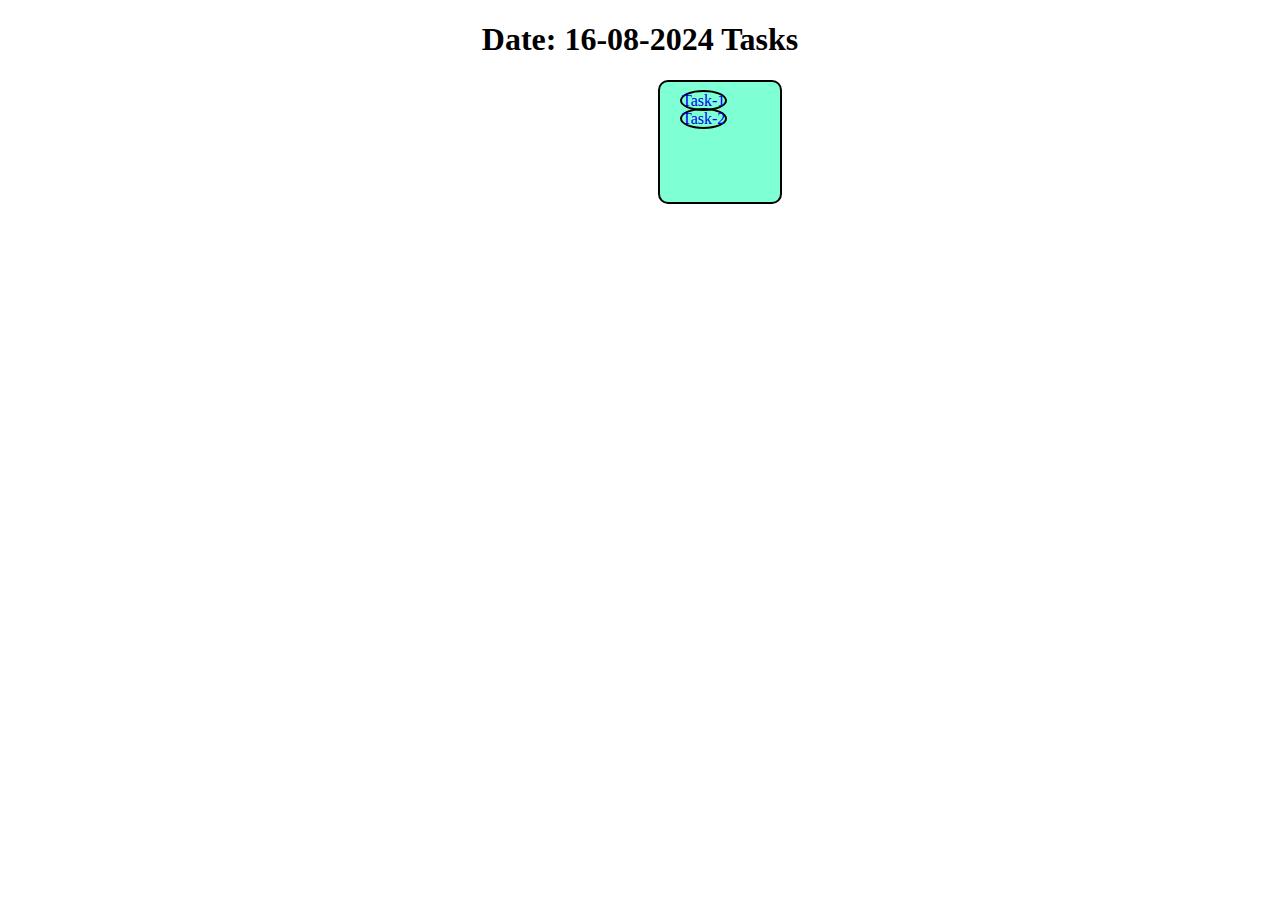
<file: index.html>
<!DOCTYPE html>
<html lang="en">
<head>
    <meta charset="UTF-8">
    <meta name="viewport" content="width=device-width, initial-scale=1.0">
    <title>16-08-2024 Task</title>
    <link rel="stylesheet" href="./style.css">
</head>
<body>
    <h1>Date: 16-08-2024 Tasks </h1>
    <div class="container">
        <a href="./Task 1/index.html">Task-1</a><br>
        <a href="./Task 2/index.html">Task-2</a>
    </div>
</body>
</html>
</file>
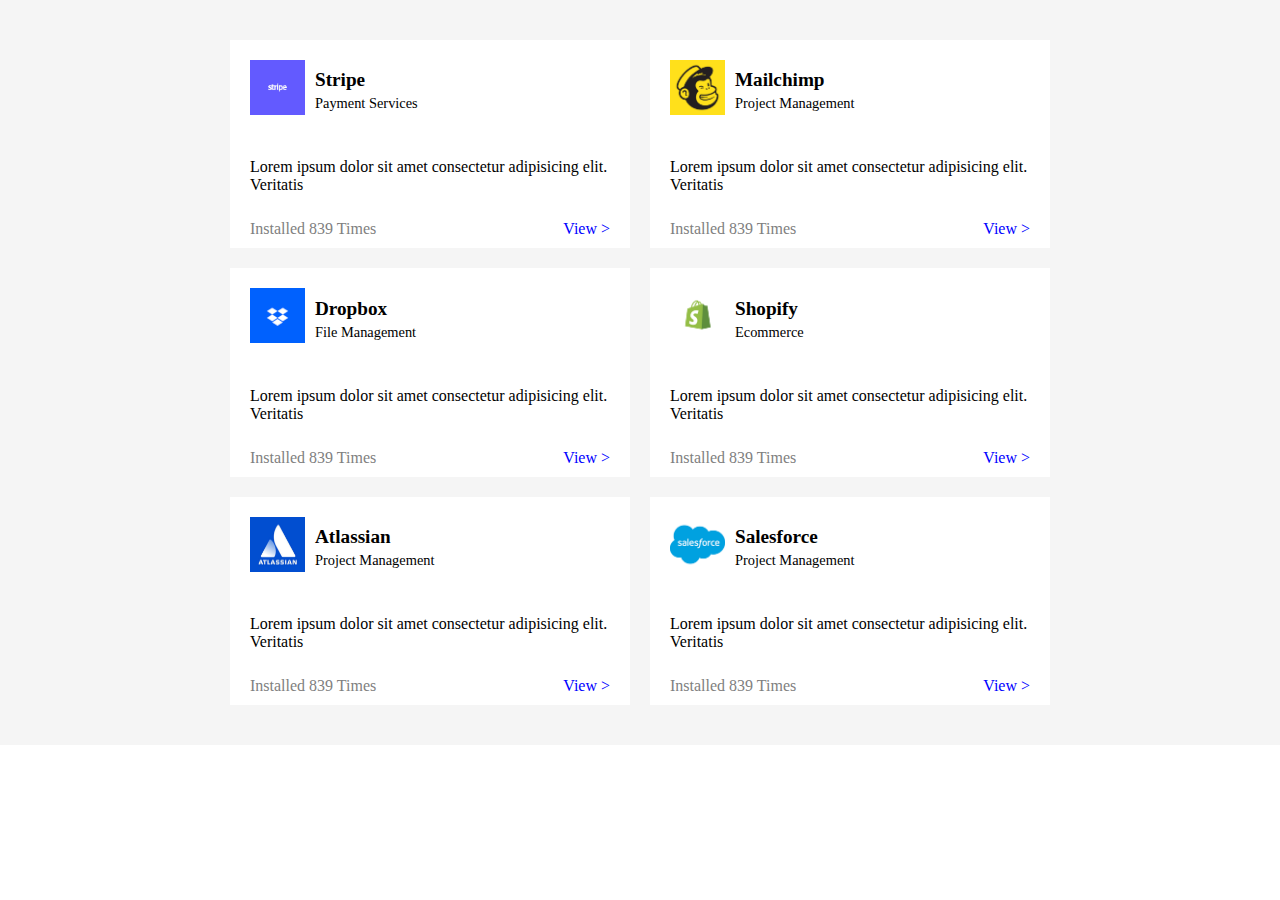
<file: Task 1/index.html>
<!DOCTYPE html>
<html lang="en">
  <head>
    <meta charset="UTF-8" />
    <meta name="viewport" content="width=device-width, initial-scale=1.0" />
    <title>Flex</title>
    <link rel="stylesheet" href="./style1.css">
  </head>
  <body>
    <div class="parent">
      <div class="child1 one">
        <div class="kk">
          <img src="./images/stripe.png" alt="" width="75px" />
          <p class="name">
            Stripe <br />
            <span class="span">Payment Services</span>
          </p>
        </div>
        <div>
          <p class="mat">
            Lorem ipsum dolor sit amet consectetur adipisicing elit. Veritatis
          </p>
        </div>
        <div class="end"><span class="grey">Installed 839 Times</span><span href="#view" class="link"> View ></span></div>
      </div>
      <div class="child2 one">
        <div class="kk">
            <img src="./images/mailchimp.png" alt="" width="75px" />
            <p class="name">
              Mailchimp <br />
              <span class="span">Project Management</span>
            </p>
          </div>
          <div>
            <p class="mat">
              Lorem ipsum dolor sit amet consectetur adipisicing elit. Veritatis
            </p>
          </div>
          <div class="end"><span class="grey">Installed 839 Times</span><span href="#view" class="link"> View ></span></div>
      </div>
      <div class="child3 one">
        <div class="kk">
            <img src="./images/dropbox.png" alt="" width="75px" />
            <p class="name">
              Dropbox <br />
              <span class="span">File Management</span>
            </p>
          </div>
          <div>
            <p class="mat">
              Lorem ipsum dolor sit amet consectetur adipisicing elit. Veritatis
            </p>
          </div>
          <div class="end"><span class="grey">Installed 839 Times</span><span href="#view" class="link"> View ></span></div>
      </div>
      <div class="child4 one">
        <div class="kk">
            <img src="./images/shopify.png" alt="" width="75px" />
            <p class="name">
              Shopify <br />
              <span class="span">Ecommerce</span>
            </p>
          </div>
          <div>
            <p class="mat">
              Lorem ipsum dolor sit amet consectetur adipisicing elit. Veritatis
            </p>
          </div>
          <div class="end"><span class="grey">Installed 839 Times</span><span href="#view" class="link"> View ></span></div>
      </div>
      <div class="child5 one">
        <div class="kk">
            <img src="./images/atlassian.png" alt="" width="75px" />
            <p class="name">
              Atlassian <br />
              <span class="span">Project Management</span>
            </p>
          </div>
          <div>
            <p class="mat">
              Lorem ipsum dolor sit amet consectetur adipisicing elit. Veritatis
            </p>
          </div>
          <div class="end"><span class="grey">Installed 839 Times</span><span href="#view" class="link"> View ></span></div>
      </div>
      <div class="child6 one">
        <div class="kk">
            <img src="./images/salesforce.png" alt="" width="75px" />
            <p class="name">
              Salesforce <br />
              <span class="span">Project Management</span>
            </p>
          </div>
          <div>
            <p class="mat">
              Lorem ipsum dolor sit amet consectetur adipisicing elit. Veritatis
            </p>
          </div>
          <div class="end"><span class="grey">Installed 839 Times</span><span href="#view" class="link"> View ></span></div>
      </div>
    </div>
  </body>
</html>
</file>
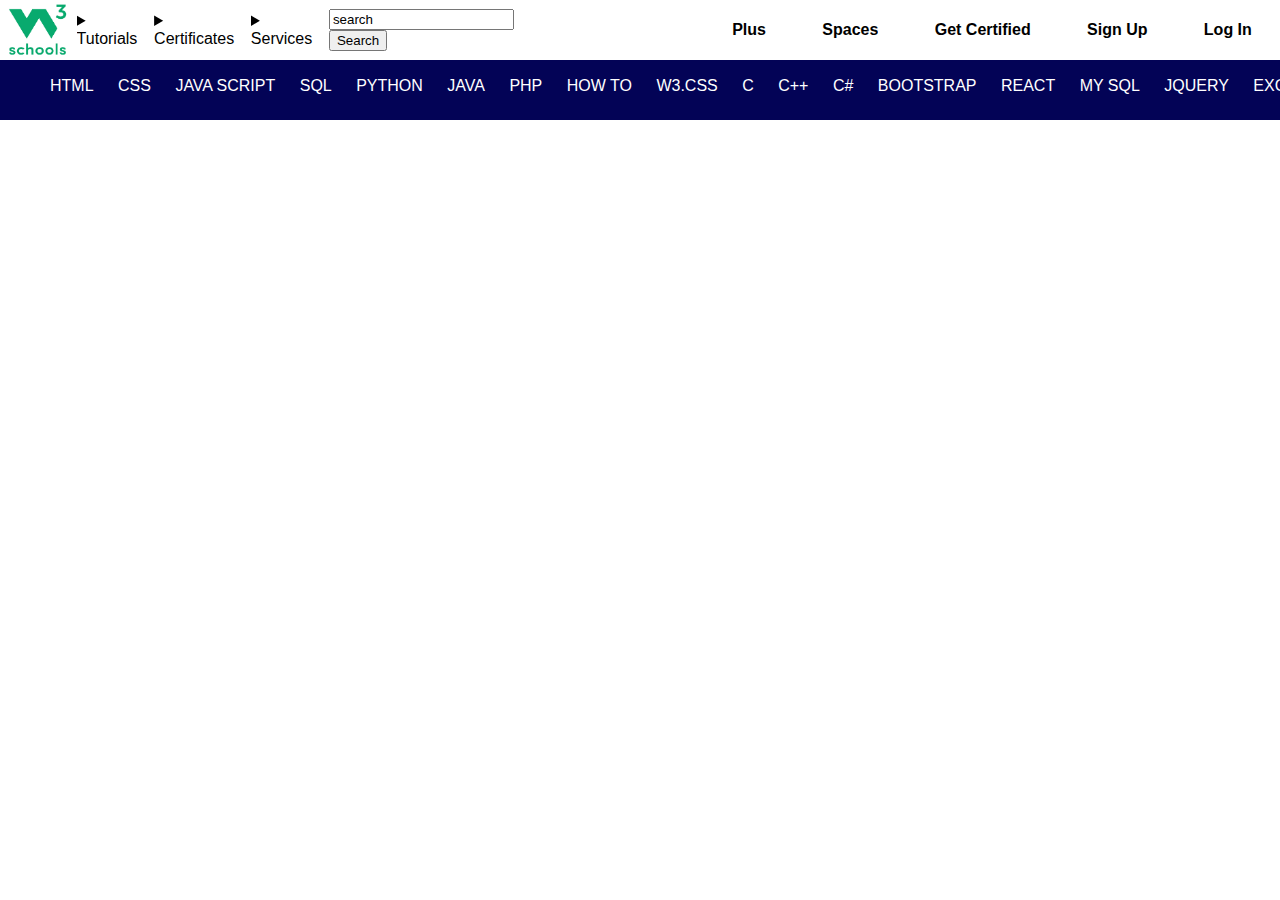
<file: Task 2/index.html>
<!DOCTYPE html>
<html lang="en">
<head>
    <meta charset="UTF-8">
    <meta name="viewport" content="width=device-width, initial-scale=1.0">
    <title>Flex boxdiv</title>
    <link rel="stylesheet" href="./style.css">
    <link rel="stylesheet" href="./style.css">
</head>
<body>
    <div class="container1">
        <div class="left">
            <img src="./images/image.png" alt="">
            <details><summary>Tutorials</summary></details>
            <details><summary>Certificates</summary></details>
            <details><summary>Services</summary></details>
            <form action="/search">
                <input type="text" name="search" id="search" placeholder="search" value="search">
                <button type="submit">Search</button>
            </form>
        </div>
        <div class="right">
            <h4>Plus</h4>
            <h4>Spaces</h4>
            <h4>Get Certified</h4>
            <h4>Sign Up</h4>
            <h4>Log In</h4>
        </div>
    </div>
    <div class="container2">
        <ul>
            <li>HTML</li>
            <li>CSS</li>
            <li>JAVA SCRIPT</li>
            <li>SQL</li>
            <li>PYTHON</li>
            <li>JAVA</li>
            <li>PHP</li>
            <li>HOW TO</li>
            <li>W3.CSS</li>
            <li>C</li>
            <li>C++</li>
            <li>C#</li>
            <li>BOOTSTRAP</li>
            <li>REACT</li>
            <li>MY SQL</li>
            <li>JQUERY</li>
            <li>EXCEL</li>
            <li>XML</li>
            <li>DJANGO</li>
            <li>NUMPY</li>
            <li>PANDAS</li>
            <li>NODE JS</li>
            <li>R</li>
            <li>TYPESCRIPT</li>
            <li>ANGULAR</li>
            <li>GIT</li>
            <li>POSTGRE SQL</li>
            <li>MONGO DB</li>
            <li>ASP</li>
            <li>AI</li>
            <li>GO</li>
            <li>KOTLIN</li>
            <li>SASS</li>
            <li>VUE</li>
            <li>DSA</li>
            <li>GEN AI</li>
            <li>SCIPY</li>
            <li>AWS</li>
            <li>CYBER SECURITY</li>
            <li>DATA SCIENCE</li>
        </ul>
    </div>

</body>
</html>
</file>
<file: style.css>
.container{
    width: 100px;
    height: 100px;
    background-color: aquamarine;
    margin-left: 650px;
    border: 2px solid;
    border-radius: 10px;
    padding: 10px;
}
.container> a{
    text-decoration: none;
    border: 2px solid;
    border-radius: 50%;
    border-color: black;
    margin: 10px;
}
h1{
    text-align: center;
}
</file>
<file: Task 1/style1.css>
*{
    box-sizing: border-box;
}
body{
    margin: 0;
}
.parent{
    display:flex;
    flex-wrap: wrap;
    gap:20px;
    background-color: whitesmoke;
    box-shadow: 5px 5px 10px white;
    justify-content: center;
    align-items: center;
    padding:40px
}
.one{
    display: flex;
    flex-direction: column;
    padding:10px
}
img{
    padding: 10px;
    height:75px;
    width:75px;
}
.kk{
    display: flex;
}

.child1{
    background-color: white;
    width: 400px;
    max-width: 400px;
}
.child2{
    background-color:white;
    width: 400px;
    max-width: 400px;
}
.child3{
    background-color:white;
    width: 400px;
    max-width: 400px;
}
.child4{
    background-color:white;
    width: 400px;
    max-width: 400px;
}
.child5{
    background-color:white;
    width: 400px;
    max-width: 400px;
}
.child6{
    background-color:white;
    width: 400px;
    max-width: 400px;
}
.name{
    font-weight: 600;
    font-size: 1.2rem;
}
.span{
    font-size: 0.9rem;
    font-weight: 500;
}
.mat{
    font-weight: 500;
    font-size: 1rem;
    padding:10px;
}
.end{
    display:flex;
    justify-content: space-between;
    padding:0px 10px
}
.grey{
    color:grey
}
.link{
    color: blue;
}
</file>
<file: Task 2/style.css>
body{
    margin:0;
}
*{
    box-sizing: border-box;
    font-family: Arial, Helvetica, sans-serif;
    overflow-x: hidden;
}
.container1{
    display:flex;
    height: 60px;
    width:100%;
    gap:10%;

}
.left{
    display: flex;
    justify-content: flex-start;
    width:100vw;
    align-items: center;
    justify-content: space-around;
    font-size: 1rem;
}
.right{
    display: flex;
    justify-content: flex-end;
    justify-content: space-around;
    width:100vw;    
    align-items: center;
    font-size: 1rem;
}
img{
    width:6vw;
    height: 8vh;
}
.container2{
    width:100vw;
    overflow-x: auto;
    white-space: nowrap;
    background-color: rgb(3, 3, 86);
    padding: 1px 0px;  
    color:white ;
}
ul{
    display: inline-block;
    justify-content: space-between;
    width:max-content;
    text-decoration: none;
}
li{
    list-style: none;
    display: inline-block;
    padding: 0px 10px;
}
</file>
